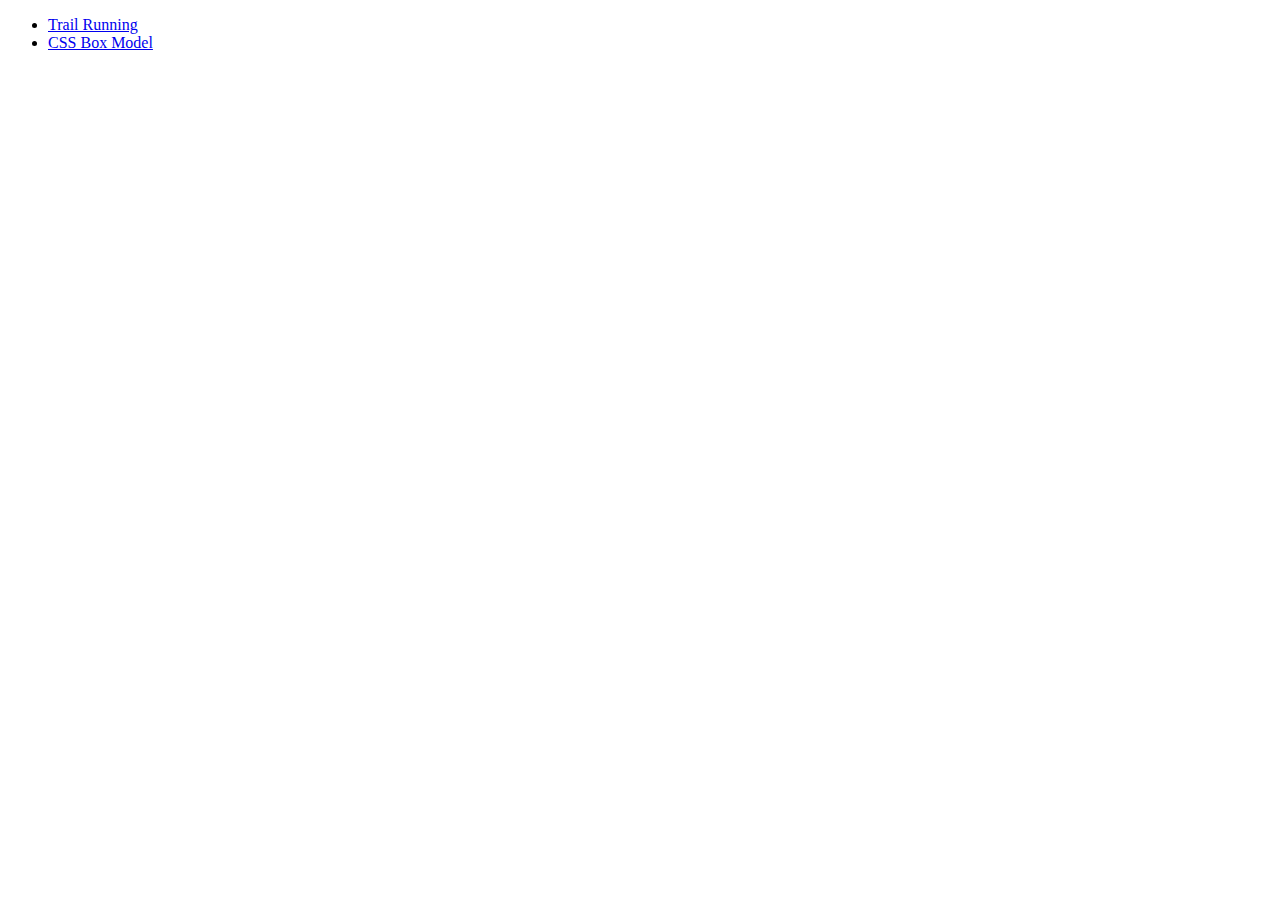
<file: index.html>
<!doctype html>
<html lang="en-US">

<head>
<meta charset="UTF-8">
<meta name="viewport" content="width=device-width, initial-scale=1.0">
<title>Trail Running</title>
</head>

<body>
    <ul>
        <li><a href="running.html">Trail Running</a></li>
        <li><a href="box_model.html">CSS Box Model</a></li>
    </ul>
</body>

</html>
</file>
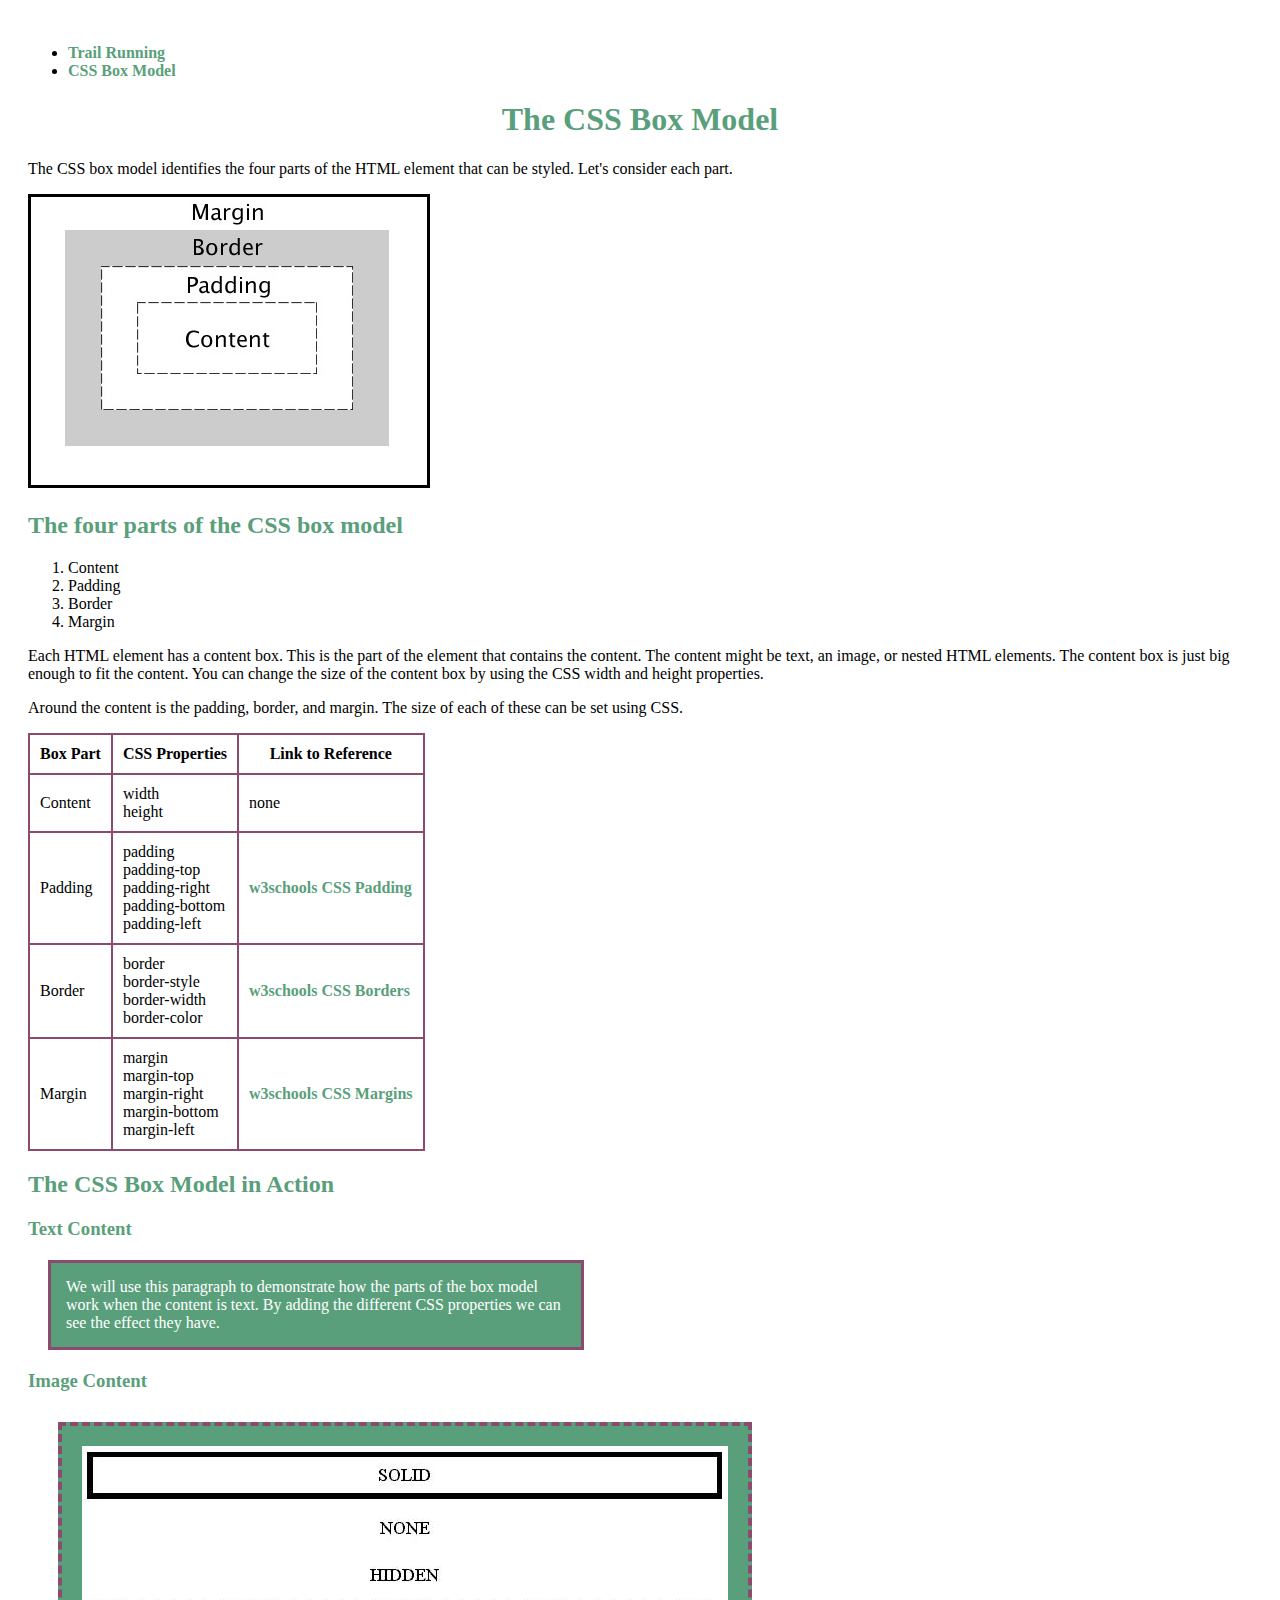
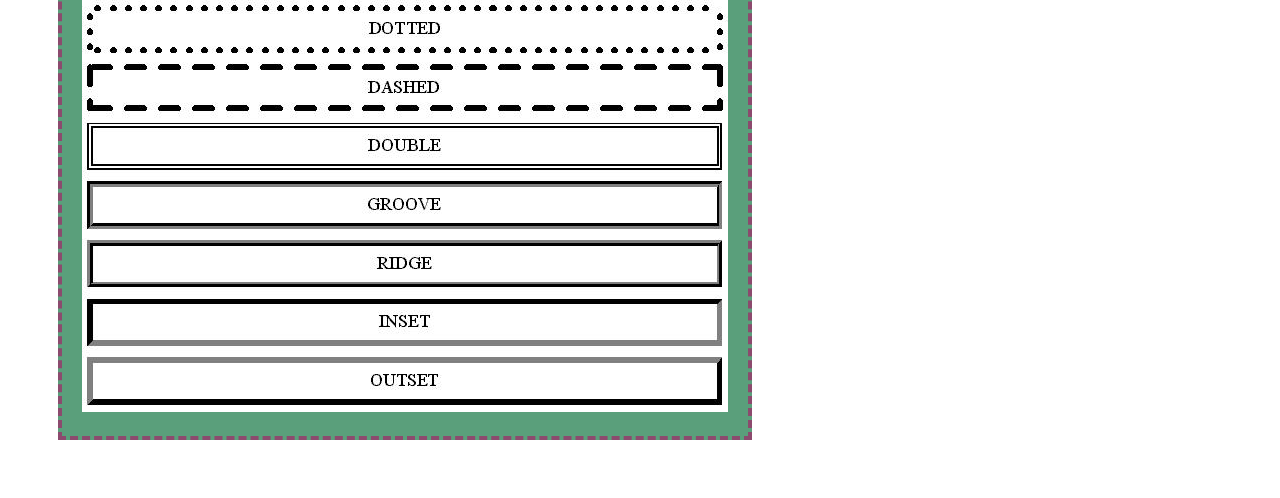
<file: box_model.html>
<!DOCTYPE html>
<html lang="en">
<head>
    <meta charset="UTF-8">
    <meta name="viewport" content="width=device-width, initial-scale=1.0">
    <title>Basic HTML Heading</title>
    <link rel="stylesheet" href="resources/styles.css">
</head>
<body>
 
<ul>
    <li><a href="running.html">Trail Running</a></li>
    <li><a href="box_model.html">CSS Box Model</a></li>
</ul>

<h1>The CSS Box Model </h1>

<p>The CSS box model identifies the four parts of the HTML element that 
can be styled. Let's consider each part.</p>
<img src="resources/cssbox.jpg" alt="CSS box model" width="402" height="294">

<h2>The four parts of the CSS box model </h2>

<ol>
    <li>Content</li>
    <li>Padding</li>
    <li>Border</li>
    <li>Margin</li>
</ol>

<p>Each HTML element has a content box. This is the part of the element that 
contains the content. The content might be text, an image, or nested HTML 
elements. The content box is just big enough to fit the content. You can 
change the size of the content box by using the CSS width and height
properties.
</p>

<p>Around the content is the padding, border, and margin. The size of each of 
these can be set using CSS.
</p>

<table>
    <tr>
        <th>Box Part</th>
        <th>CSS Properties</th>
        <th>Link to Reference</th>
    </tr>

    <tr>
        <td>Content</td>
        <td>width<br>height</td>
        <td>none</td>
    </tr>

    <tr>
        <td>Padding</td>
        <td>padding<br>padding-top<br>padding-right<br>padding-bottom<br>padding-left</td>
        <td><a href="https://www.w3schools.com/css/css_padding.asp">w3schools CSS Padding</a></td>
    </tr>

    <tr>
        <td>Border</td>
        <td>border<br>border-style<br>border-width<br>border-color</td>
        <td><a href="https://www.w3schools.com/css/css_border.asp">w3schools CSS Borders</a></td>
    </tr>

    <tr>
        <td>Margin</td>
        <td>margin<br>margin-top<br>margin-right<br>margin-bottom<br>margin-left</td>
        <td><a href="https://www.w3schools.com/css/css_margin.asp">w3schools CSS Margins</a></td>
    </tr>

</table>

<h2>The CSS Box Model in Action </h2>

<h3>Text Content </h3>

<p class="text-content">
    We will use this paragraph to demonstrate how the parts of
the box model work when the content is text. By adding the 
different CSS properties we can see the effect they have.
</p>

<h3>Image Content </h3>
<div class="image">
<a href="https://css-tricks.com/almanac/properties/b/border/">
<img src="resources/border.jpg" alt="Borders" width="646" height="566">
</a>
</div>
</body>
</html>
</file>
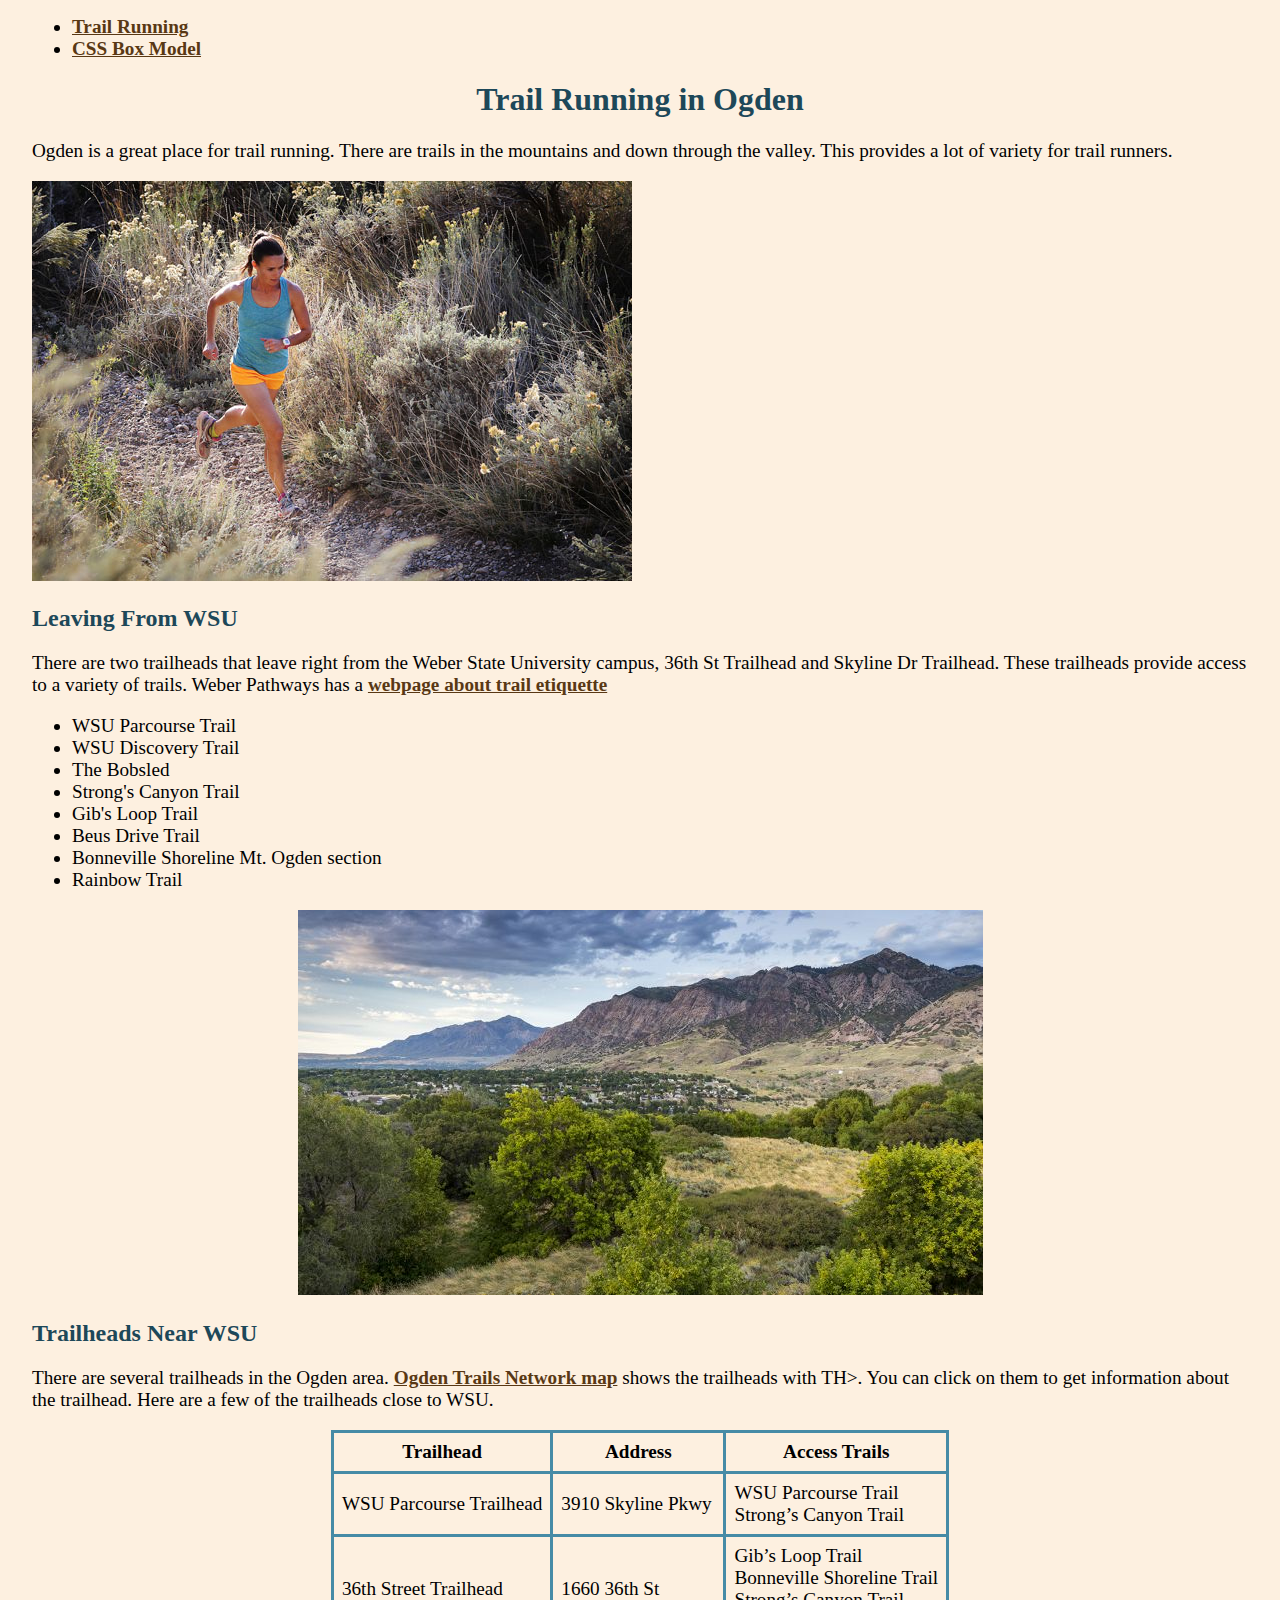
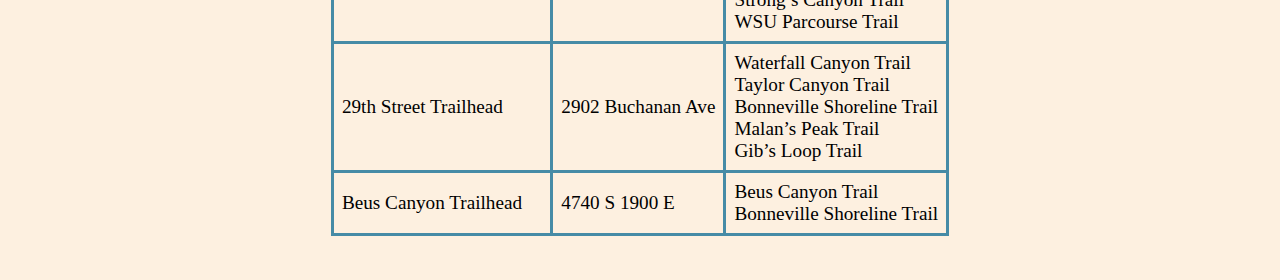
<file: running.html>
<!doctype html>
<html lang="en-US">

<head>
<meta charset="UTF-8">

<title>Trail Running</title>

<meta name="description" content="A brief view of trail running in Ogden">
<meta name="keywords" content="Ogden, trail running, trails, running">
<meta name="author" content= "Linda DuHadway, Cobe Velez">
<meta name="viewport" content="width=device-width, initial-scale=1.0">

<link rel="stylesheet" href="resources/running_style.css">
</head>

<body>

<ul>
    <li><a href="running.html">Trail Running</a></li>
    <li><a href="box_model.html">CSS Box Model</a></li>
</ul>

<h1>Trail Running in Ogden </h1>

<p>Ogden is a great place for trail running. There are trails in the mountains and down through the valley. This provides a lot of variety for trail runners.</p>

<a href="https://www.ogdenmarathon.com/"><img src="resources/runner.jpg" alt="Cynthia Fowler running on a trail in the Ogden area" width="600" height="400"></a>

<h2>Leaving From WSU </h2>

<p>There are two trailheads that leave right from the Weber State University campus, 36th St Trailhead and Skyline Dr Trailhead. These trailheads provide access to a variety of trails. Weber Pathways has a <a href="https://www.weberpathways.org/trail-etiquette">webpage about trail etiquette</a> </p>

<ul>
<li>WSU Parcourse Trail</li>
<li>WSU Discovery Trail</li>
<li>The Bobsled</li>
<li>Strong's Canyon Trail</li>
<li>Gib's Loop Trail</li>
<li>Beus Drive Trail</li>
<li>Bonneville Shoreline Mt. Ogden section</li>
<li>Rainbow Trail</li>
</ul>

<p class="picture">
<img src="resources/view.jpg" alt="View of a trail int the Ogden mountains" width="685" height="385">
</p>

<h2>Trailheads Near WSU </h2>

<p>There are several trailheads in the Ogden area. <a href="http://trails.ogdencity.com/">Ogden Trails Network map</a> shows the trailheads with TH>. You can click on them to get information about the trailhead. Here are a few of the trailheads close to WSU.</p>

<div>
<table>
<tr>
<th>Trailhead</th>
<th>Address</th>
<th>Access Trails</th>
</tr>
<tr>
<td>WSU Parcourse Trailhead</td>
<td>3910 Skyline Pkwy</td>
<td>WSU Parcourse Trail<br> Strong’s Canyon Trail</td>
</tr>
<tr>
<td>36th Street Trailhead</td>
<td>1660 36th St</td>
<td>Gib’s Loop Trail<br> Bonneville Shoreline Trail<br> Strong’s Canyon Trail<br> WSU Parcourse Trail</td>
</tr>
<tr>
<td>29th Street Trailhead</td>
<td>2902 Buchanan Ave</td>
<td>Waterfall Canyon Trail<br> Taylor Canyon Trail<br> Bonneville Shoreline Trail<br> Malan’s Peak Trail<br> Gib’s Loop Trail</td>
</tr>
<tr>
<td>Beus Canyon Trailhead</td>
<td>4740 S 1900 E</td>
<td>Beus Canyon Trail<br> Bonneville Shoreline Trail</td>
</tr>
</table>
</div>


</body>
</html>
</file>
<file: resources/styles.css>
body {
    padding: 20px;
    font-size: 16px;
}


h1, h2, h3 {
    color: #5A9F7B; 
}

h1 {
    text-align: center;
}


table {
    border-collapse: collapse;
}

th, td {
    border: 2px solid #8C4A6E; 
    padding: 10px;
    border-style: solid;
}


a {
    color: #5A9F7B; 
    font-weight: bold;
    text-decoration: none;
}

a:hover {
    color: #8C4A6E; 
}


.text-content {
    background-color: #5A9F7B; 
    color: white;
    width: 500px;
    padding: 15px;
    border: 3px solid #8C4A6E; 
    margin: 20px;
    border-style: solid;
}


.image {
    background-color: #5A9F7B; 
    width: 646px;
    padding: 20px;
    border: 4px dashed #8C4A6E; 
    margin: 30px;
}
</file>
<file: resources/running_style.css>
/* 
blue: #468BA6
orange: #F29A2E
light orange: #FDF0E0
dark blue: #1D4859
brown: 593814
*/

body {
    background-color: #FDF0E0;
    padding: 0 24px 36px 24px;
}

a {
    color: #593814;
    font-weight: bold;
}

a:hover {
    color: #468BA6;
}

h1, h2{
    color: #1D4859;
}

h1 {
    text-align: center;
}

p.picture {
    text-align: center;
}

p, li, table {
    font-size: 1.2em;
}

th, td {
    /*border-color: #468BA6;
    border-style: solid;
    border-width: 3px;*/
    border: #468BA6 solid 3px;
    padding: 8px;
}

table {
    border-collapse: collapse;
    margin-left: auto;
    margin-right: auto;
}
</file>
